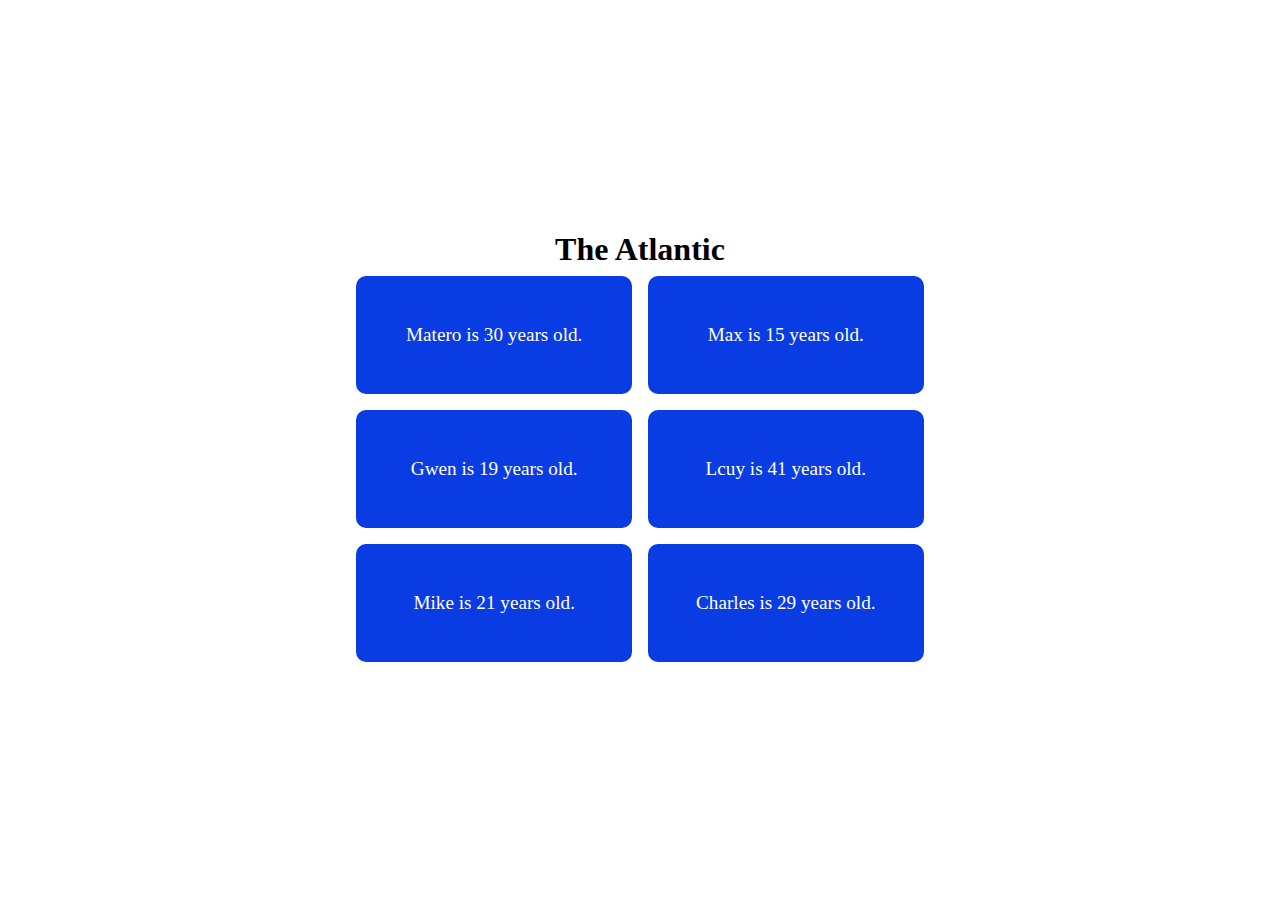
<file: Array_Menu/index.html>
<!DOCTYPE html>
<html lang="en">
<head>
    <meta charset="UTF-8">
    <meta http-equiv="X-UA-Compatible" content="IE=edge">
    <meta name="viewport" content="width=device-width, initial-scale=1.0">
    <title>Document</title>
    <link rel="stylesheet" href="styles.css">
</head>
<body>
    <h1>The Atlantic</h1>
    <div id="info"></div>
    <script src="app.js"></script>
</body>
</html>
</file>
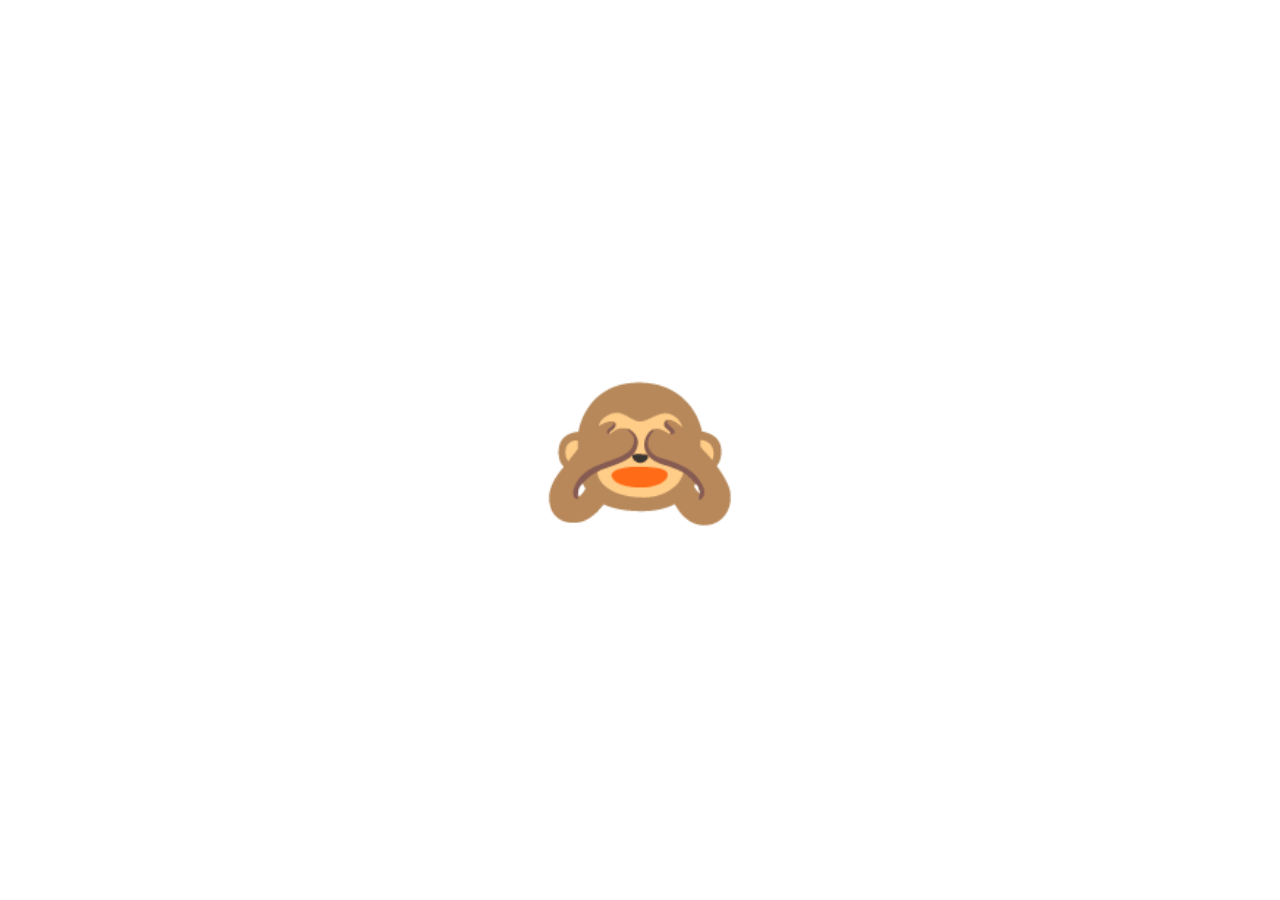
<file: Click_Response_Emoji/index.html>
<!DOCTYPE html>
<html lang="en">
<head>
    <meta charset="UTF-8">
    <meta http-equiv="X-UA-Compatible" content="IE=edge">
    <meta name="viewport" content="width=device-width, initial-scale=1.0">
    <title>Document</title>
    <link rel="stylesheet" href="styles.css">
</head>
<body>
    <div class="emoji closed active">🙈</div>
    <div class="emoji open">🙉</div>
    <script src="app.js"></script>
</body>
</html>
</file>
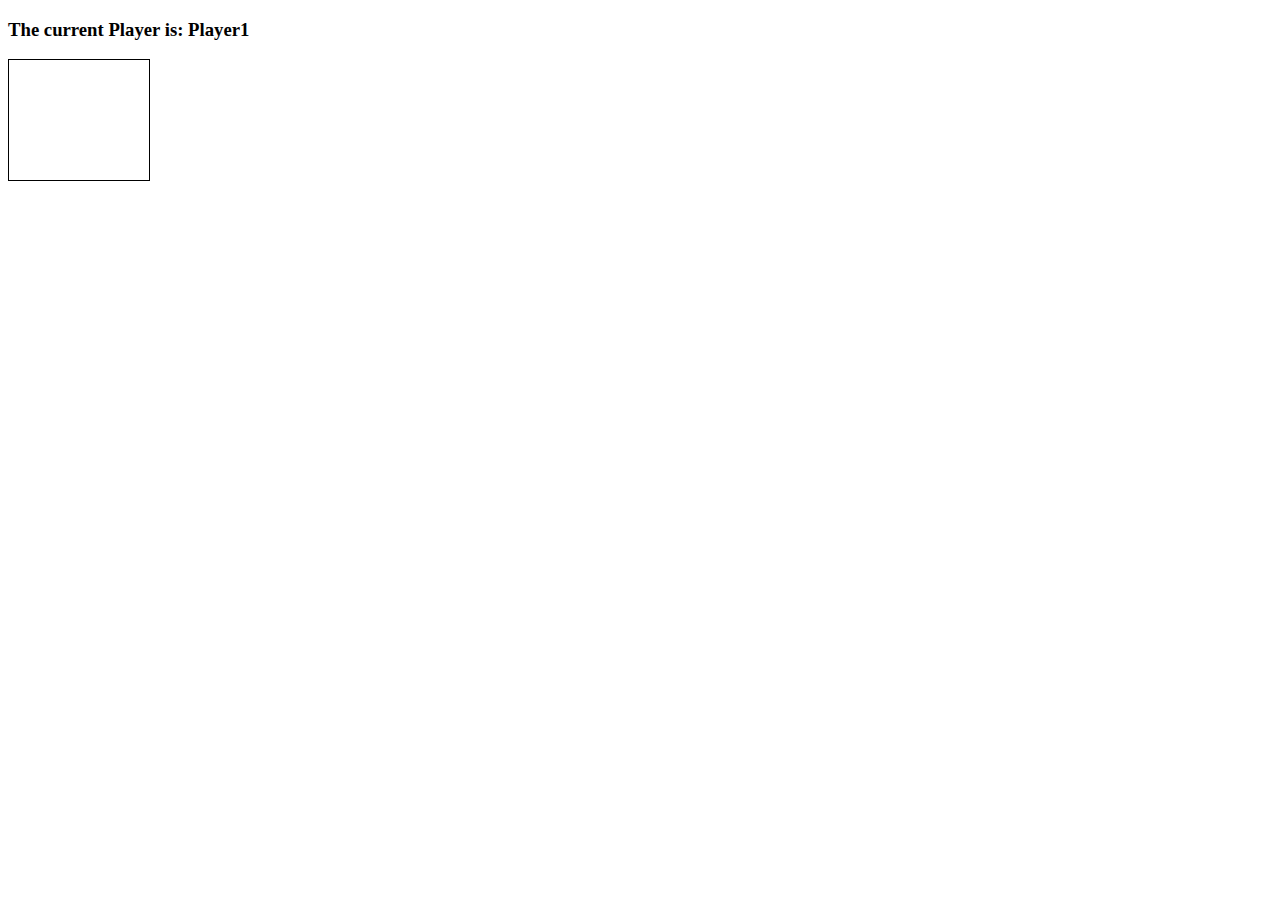
<file: Connect_4/index.html>
<!DOCTYPE html>
<html lang="en">
<head>
    <meta charset="UTF-8">
    <meta http-equiv="X-UA-Compatible" content="IE=edge">
    <meta name="viewport" content="width=device-width, initial-scale=1.0">
    <link rel="stylesheet" href="styles.css">
    <script src="app.js" charset="utf-8"></script>
    <title>Connect4</title>
</head>
<body>

    <h3>The current Player is: Player<span id="current_player">1</span></h3>
    <h3 id="result"></h3>

    <div class="grid">
        <div></div>
        <div></div>
        <div></div>
        <div></div>
        <div></div>
        <div></div>
        <div></div>
        <div></div>
        <div></div>
        <div></div>
        <div></div>
        <div></div>
        <div></div>
        <div></div>
        <div></div>
        <div></div>
        <div></div>
        <div></div>
        <div></div>
        <div></div>
        <div></div>
        <div></div>
        <div></div>
        <div></div>
        <div></div>
        <div></div>
        <div></div>
        <div></div>
        <div></div>
        <div></div>
        <div></div>
        <div></div>
        <div></div>
        <div></div>
        <div></div>
        <div></div>
        <div></div>
        <div></div>
        <div></div>
        <div></div>
        <div></div>
        <div class="taken"></div>
        <div class="taken"></div>
        <div class="taken"></div>
        <div class="taken"></div>
        <div class="taken"></div>
        <div class="taken"></div>
        <div class="taken"></div>
        <div class="taken"></div>
    </div>
</body>
</html>
</file>
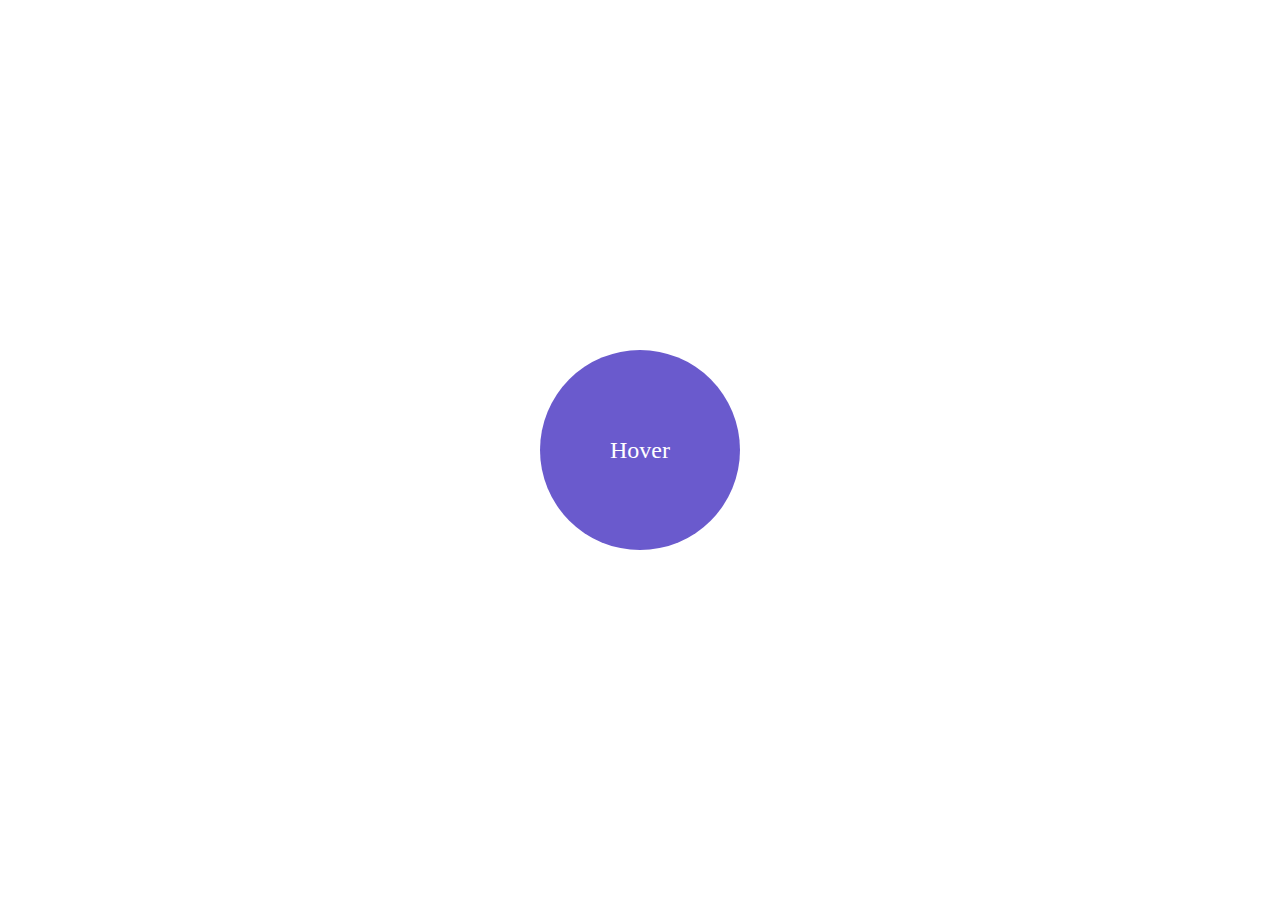
<file: Curso_Hover_Respone/index.html>
<!DOCTYPE html>
<html lang="en">
<head>
    <meta charset="UTF-8">
    <meta http-equiv="X-UA-Compatible" content="IE=edge">
    <meta name="viewport" content="width=device-width, initial-scale=1.0">
    <title>Document</title>
    <link rel="stylesheet" href="styles.css">
</head>
<body>
    <div id="circle">Hover</div>
    <script src="app.js"></script>
</body>
</html>
</file>
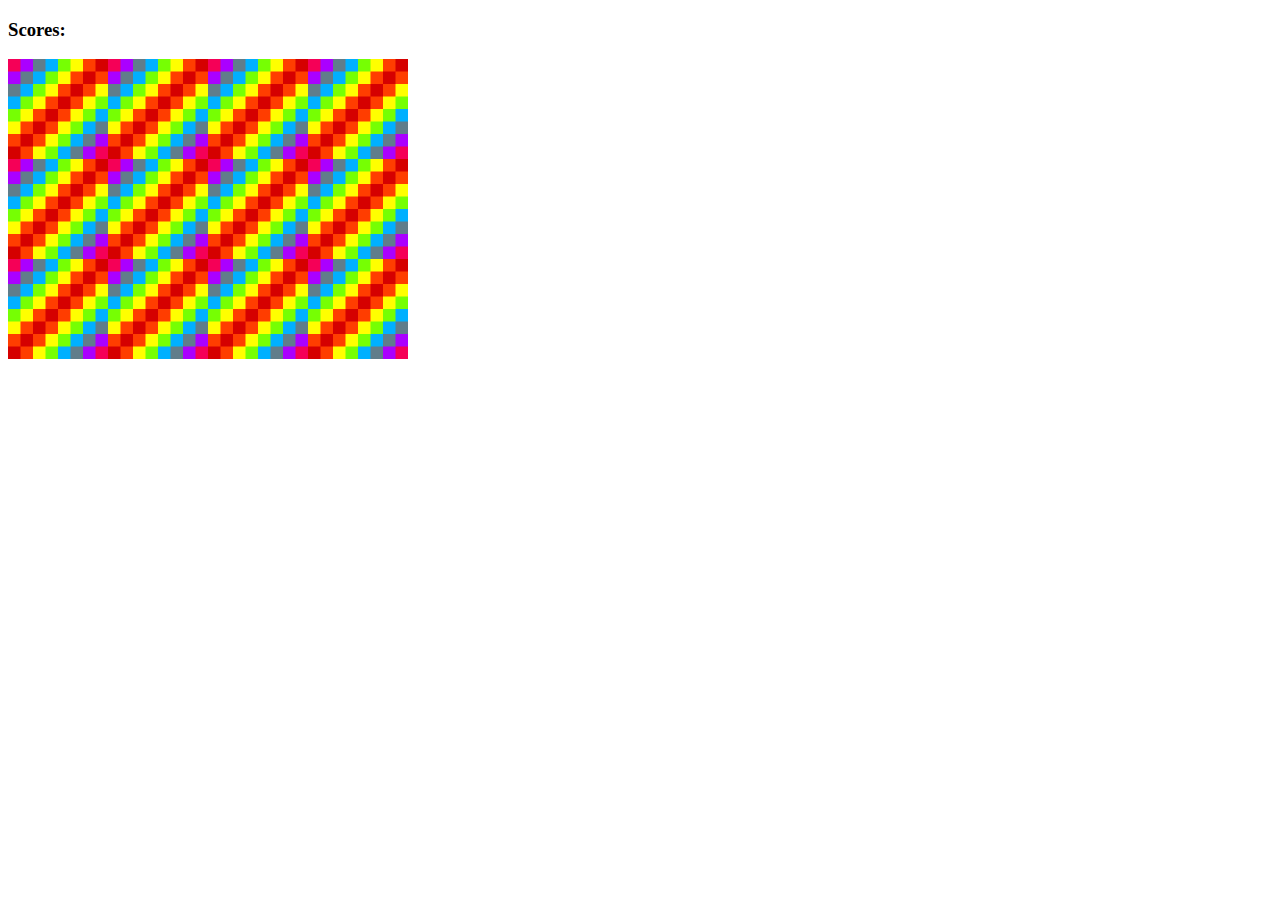
<file: Memory_Game/index.html>
<!DOCTYPE html>
<html lang="en">
<head>
    <meta charset="UTF-8">
    <meta http-equiv="X-UA-Compatible" content="IE=edge">
    <meta name="viewport" content="width=device-width, initial-scale=1.0">
    <link rel="stylesheet" href="styles.css">
    <script src="app.js" charset="utf-8"></script>
    <title>Memory Game</title>
</head>
<body>
    <h3>Scores:<span id="result"></span></h3>

    <div class="grid">

    </div>
</body>
</html>
</file>
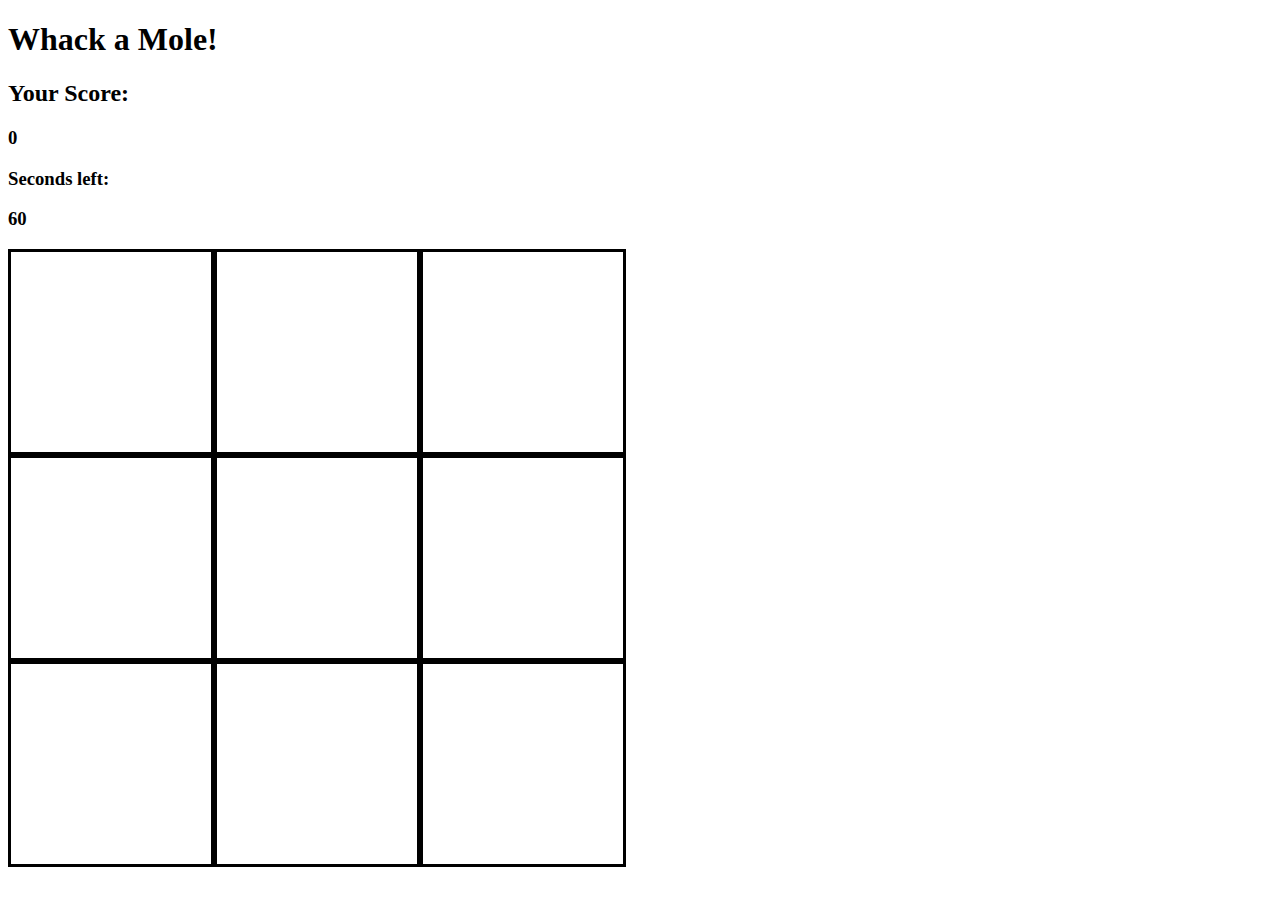
<file: Whack-a-Mole/index.html>
<!DOCTYPE html>
<html lang="en">
<head>
    <meta charset="UTF-8">
    <meta http-equiv="X-UA-Compatible" content="IE=edge">
    <meta name="viewport" content="width=device-width, initial-scale=1.0">
    <link rel="stylesheet" href="styles.css">
    
    <title>Document</title>
</head>
<body>
    
    <h1>Whack a Mole!</h1>
    <h2>Your Score:</h2>
    <h3 id="score">0</h3>

    <h3>Seconds left:</h3>
    <h3 id="time-left">60</h3>

    <div class="grid">
        <div class="square" id="1"></div>
        <div class="square" id="2"></div>
        <div class="square" id="3"></div>
        <div class="square" id="4"></div>
        <div class="square" id="5"></div>
        <div class="square" id="6"></div>
        <div class="square" id="7"></div>
        <div class="square" id="8"></div>
        <div class="square" id="9"></div>
    </div>

</body>
<script src="apps.js" charset="utf-8"></script>
</html>
</file>
<file: Array_Menu/styles.css>
* {
    box-sizing: border-box;
    margin: 0;
    padding: 0;
    font-family: 'Trebuchet MS';
}

body {
    display:  flex;
    flex-direction: column;
    justify-content: center;
    align-items: center;
    height: 100vh;
}

#info{
    display: grid;
    grid-template-columns: 1fr 1fr;
}

#info div {
    padding: 3rem;
    background: rgb(9,60,227);
    margin: 0.5rem;
    border-radius: 10px;
    color: #fff;
    font-size: 1.2rem;
    text-align: center;

}
</file>
<file: Click_Response_Emoji/styles.css>
* {
    box-sizing: border-box;
    margin: 0;
    padding: 0;
}

body {
    display: flex;
    flex-direction: column;
    justify-content: center;
    align-items: center;
    height: 100vh;
}

.emoji {
    font-size: 10rem;
    cursor: pointer;
    user-select: none;

}

.closed {
    display: none;
}

.open { 
    display: none;
}

.active {
    display: block;
}
</file>
<file: Connect_4/styles.css>
.grid {
    border: 1px solid;
    display: flex;
    flex-wrap: wrap;
    height: 120px;
    width: 140px;
}

.grid div {
    height: 20px;
    width: 20px;
}

.player-one {
    background-color: red;
    border-radius: 10px; 
}

.player-two {
    background-color: blue;
    border-radius: 10px;
}
</file>
<file: Curso_Hover_Respone/styles.css>
* {
    box-sizing: border-box;
    margin: 0;
    padding: 0;
}

body {
    display: flex;
    flex-direction: column;
    justify-content: center;
    align-items: center;
    height: 100vh;
}

#circle {
    display: flex;
    justify-content: center;
    align-items: center;
    height: 200px;
    width: 200px;
    background: slateblue;
    border-radius: 100px;
    font-size: 1.5rem;
    color: #fff;
    cursor: pointer;
    transition: cubic-bezier(0.075, 0.82, 0.165, 1) 3s;
}

.hover {
    transform: scale(2);
}
</file>
<file: Memory_Game/styles.css>
.grid {
    display: flex;
    flex-wrap: wrap;
    height: 300ox;
    width: 400px;
}
</file>
<file: Whack-a-Mole/styles.css>
.square {
    width: 200px;
    height: 200px;
    border-style: solid;
    border-color: black;
}

.grid {
    display: flex;
    flex-flow: row wrap;
    justify-content: center;
    align-content: center;
    width: 618px;
    height: 618px;
}

.mole {
    background-image:  url('mole.jpg');
    background-size: cover;
}
</file>
